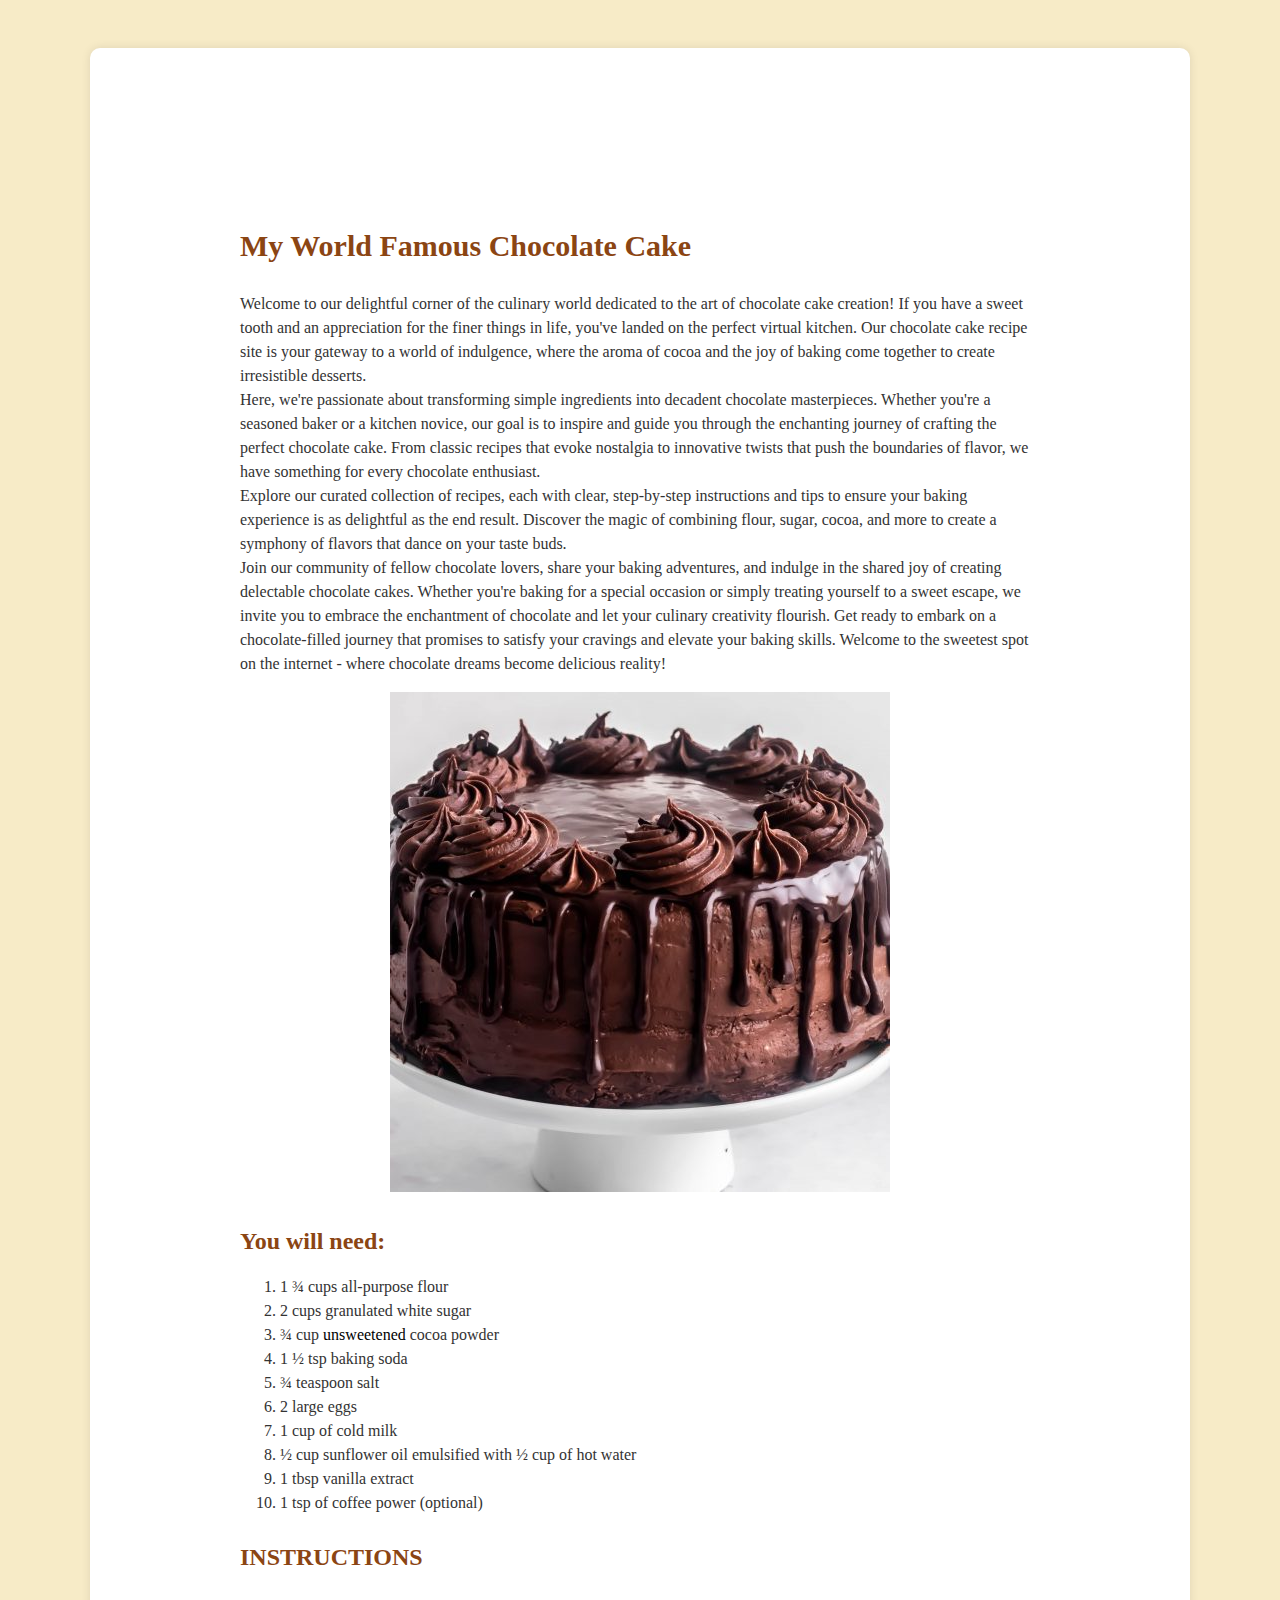
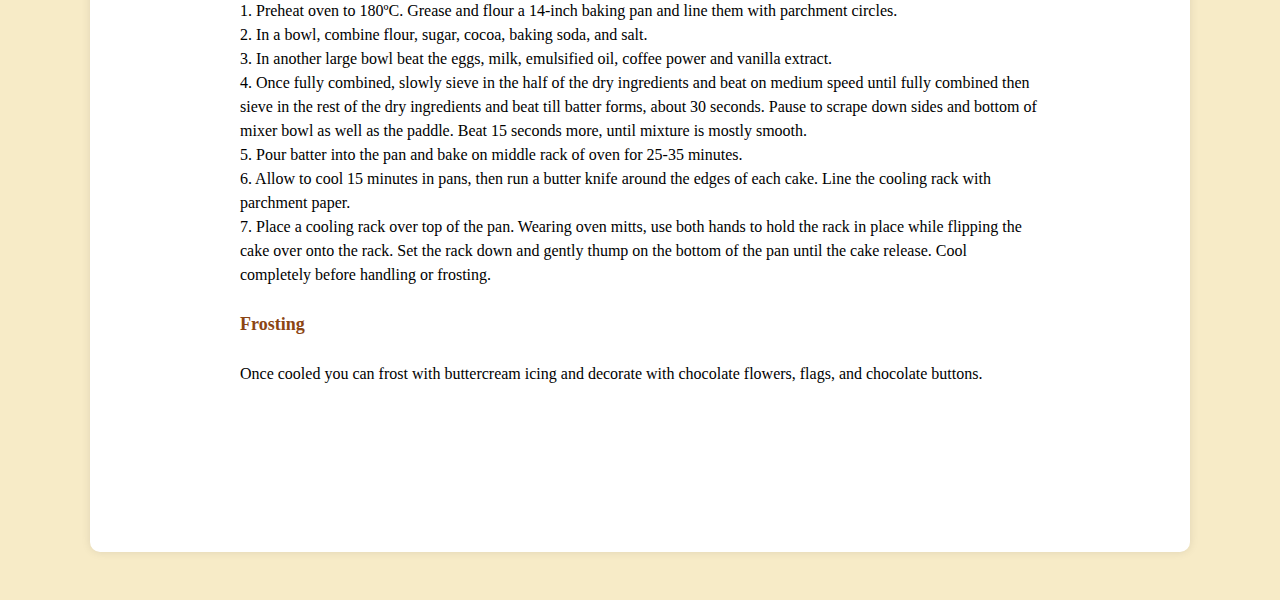
<file: index.html>
<!DOCTYPE html>
<html lang="en">
<head>
    <meta charset="UTF-8">
    <meta name="viewport" content="width=device-width, initial-scale=1.0">
    <title>Chocolate Cake Recipe</title>
    <link rel="stylesheet" href="chocolatecake.css">
</head>
<body>
    <br><br>
    <div>
    <h2>My World Famous Chocolate Cake</h2>
    <p>Welcome to our delightful corner of the culinary world dedicated to the art of chocolate cake creation! If you have a sweet tooth and an appreciation for the finer things in life, you've landed on the perfect virtual kitchen. Our chocolate cake recipe site is your gateway to a world of indulgence, where the aroma of cocoa and the joy of baking come together to create irresistible desserts.<br>
        Here, we're passionate about transforming simple ingredients into decadent chocolate masterpieces. Whether you're a seasoned baker or a kitchen novice, our goal is to inspire and guide you through the enchanting journey of crafting the perfect chocolate cake. From classic recipes that evoke nostalgia to innovative twists that push the boundaries of flavor, we have something for every chocolate enthusiast.<br>
        Explore our curated collection of recipes, each with clear, step-by-step instructions and tips to ensure your baking experience is as delightful as the end result. Discover the magic of combining flour, sugar, cocoa, and more to create a symphony of flavors that dance on your taste buds.<br>
        Join our community of fellow chocolate lovers, share your baking adventures, and indulge in the shared joy of creating delectable chocolate cakes. Whether you're baking for a special occasion or simply treating yourself to a sweet escape, we invite you to embrace the enchantment of chocolate and let your culinary creativity flourish.
        Get ready to embark on a chocolate-filled journey that promises to satisfy your cravings and elevate your baking skills. Welcome to the sweetest spot on the internet - where chocolate dreams become delicious reality!</p>
    <a href="picture.html"><center><img src="ChocolateCake.jpg"></center></a><br>
    <b>You will need:</b>
    <ol>
        <li>1 ¾ cups all-purpose flour</li>
        <li>2 cups granulated white sugar</li>
        <li>¾ cup <a href="unsweetened.html">unsweetened</a> cocoa powder</li>
        <li>1 ½ tsp baking soda</li>
        <li>¾ teaspoon salt</li>
        <li>2 large eggs</li>
        <li>1 cup of cold milk</li>
        <li>½ cup sunflower oil emulsified with ½ cup of hot water</li>
        <li>1 tbsp vanilla extract</li>
        <li>1 tsp of coffee power (optional)</li>
      </ol>
      <p>
        <h3>INSTRUCTIONS</h3> 

        1. Preheat oven to 180ºC. Grease and flour a 14-inch baking pan and line them with parchment circles.<br>
        2. In a bowl, combine flour, sugar, cocoa, baking soda, and salt. <br>
        3. In another large bowl beat the eggs, milk, emulsified oil, coffee power and vanilla extract. <br>
        4. Once fully combined, slowly sieve in the half of the dry ingredients and beat on medium speed until fully combined then sieve in the rest of the dry ingredients and beat till batter forms, about 30 seconds. Pause to scrape down sides and bottom of mixer bowl as well as the paddle. Beat 15 seconds more, until mixture is mostly smooth. <br>
        5. Pour batter into the pan and bake on middle rack of oven for 25-35 minutes. <br>
        6. Allow to cool 15 minutes in pans, then run a butter knife around the edges of each cake. Line the cooling rack with parchment paper. <br>
        7. Place a cooling rack over top of the pan. Wearing oven mitts, use both hands to hold the rack in place while flipping the cake over onto the rack. Set the rack down and gently thump on the bottom of the pan until the cake release. Cool completely before handling or frosting.
        <br>
        <h4>Frosting</h4>
        Once cooled you can frost with buttercream icing and decorate with chocolate flowers, <a href="flag.html">flags</a>, and chocolate buttons. 
    </p>
</div>
</body>
</html>
</file>
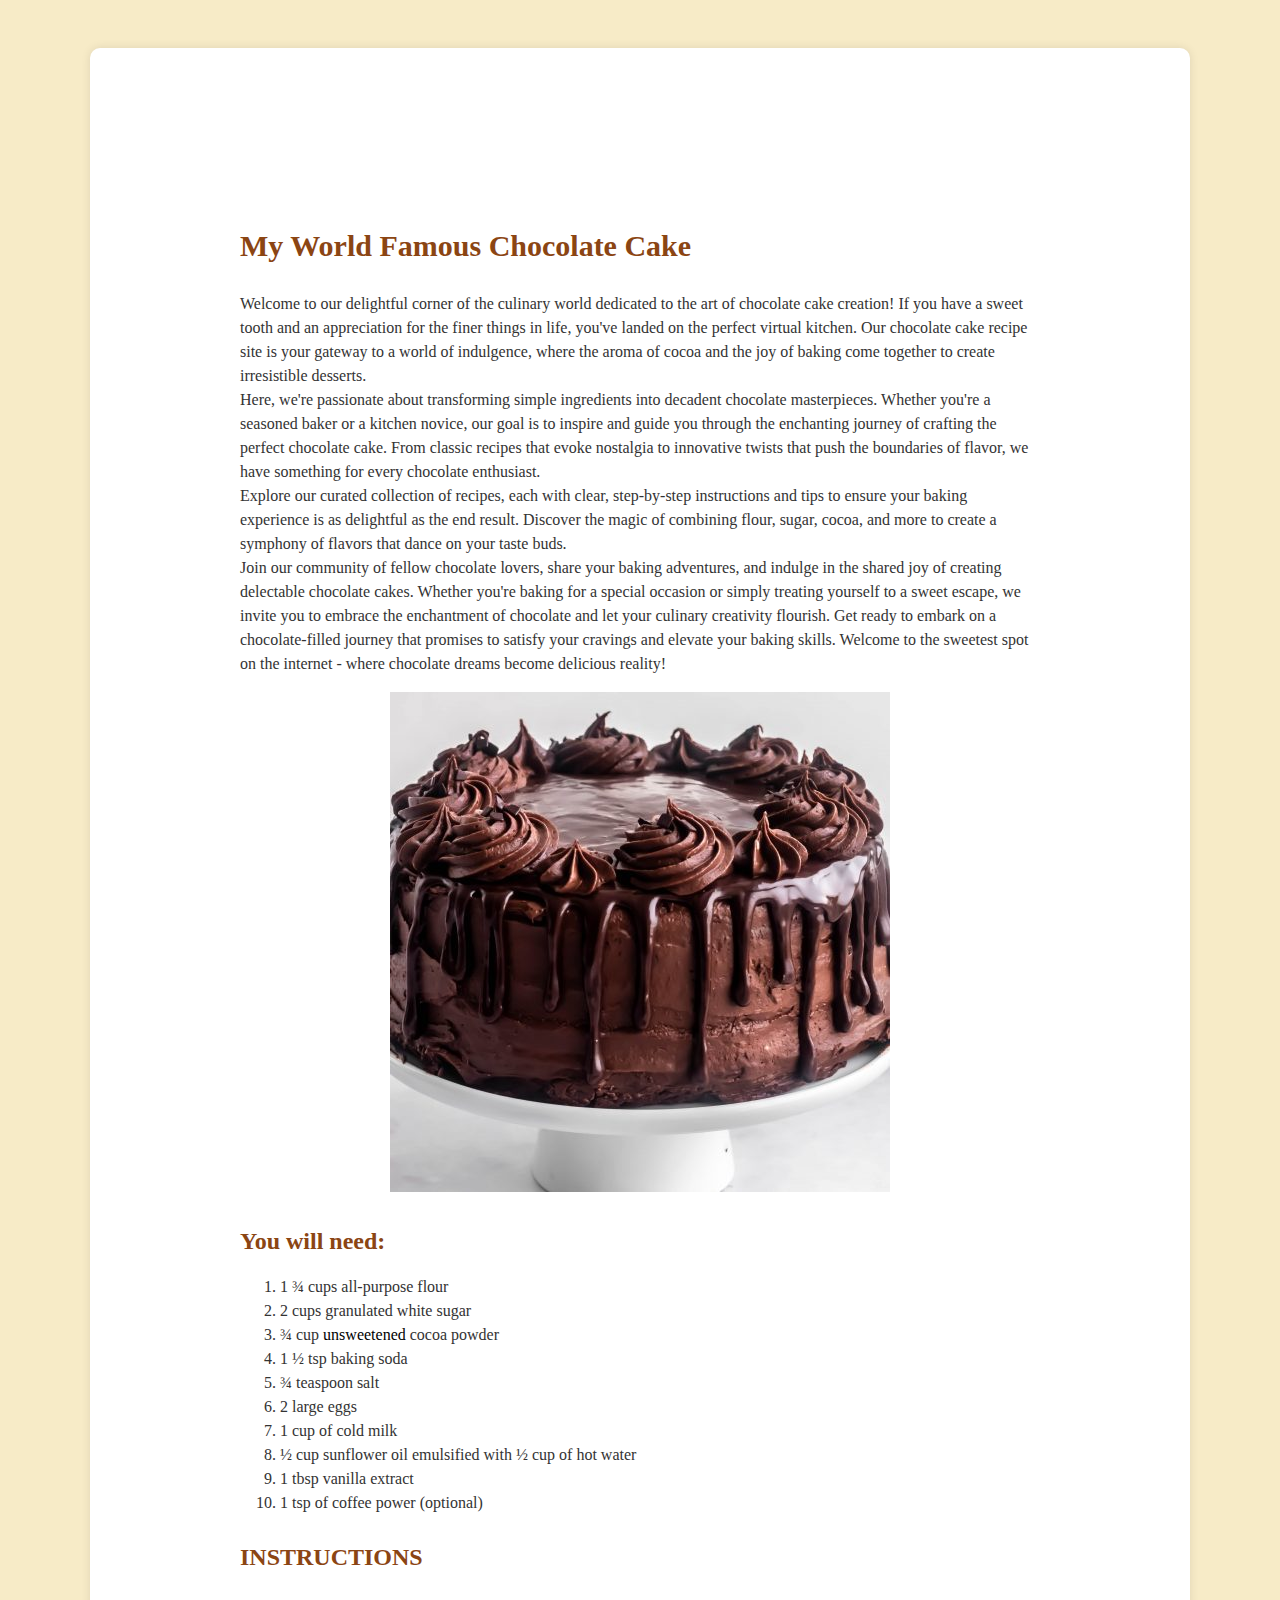
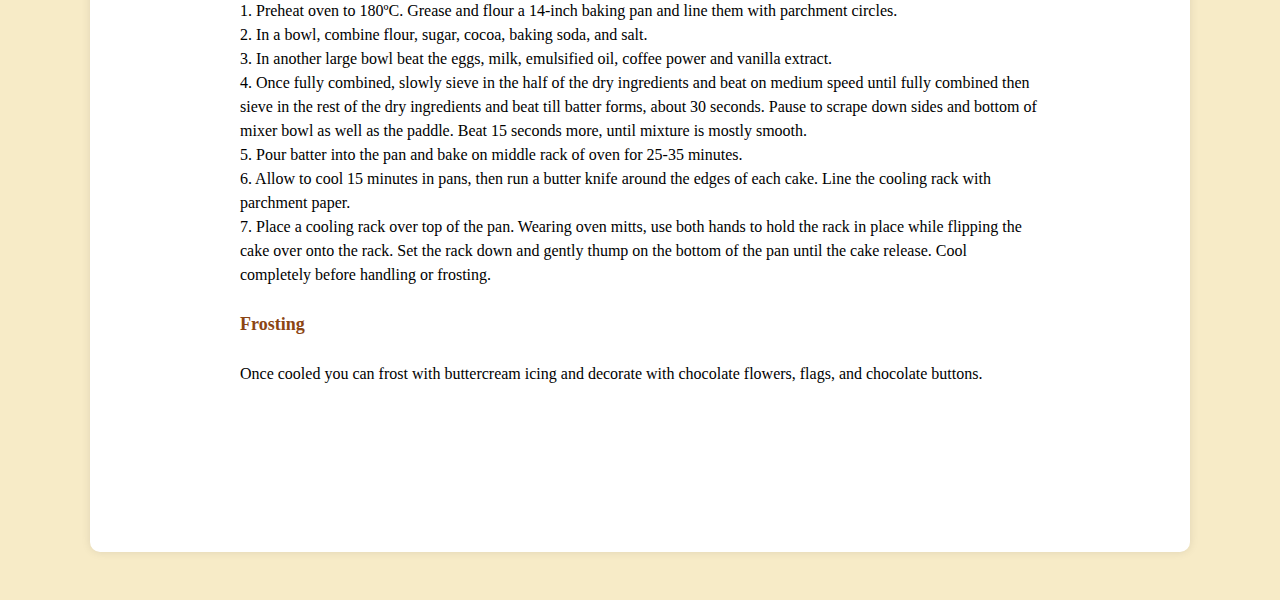
<file: ChocolateCake.html>
<!DOCTYPE html>
<html lang="en">
<head>
    <meta charset="UTF-8">
    <meta name="viewport" content="width=device-width, initial-scale=1.0">
    <title>Chocolate Cake Recipe</title>
    <link rel="stylesheet" href="chocolatecake.css">
</head>
<body>
    <br><br>
    <div>
    <h2>My World Famous Chocolate Cake</h2>
    <p>Welcome to our delightful corner of the culinary world dedicated to the art of chocolate cake creation! If you have a sweet tooth and an appreciation for the finer things in life, you've landed on the perfect virtual kitchen. Our chocolate cake recipe site is your gateway to a world of indulgence, where the aroma of cocoa and the joy of baking come together to create irresistible desserts.<br>
        Here, we're passionate about transforming simple ingredients into decadent chocolate masterpieces. Whether you're a seasoned baker or a kitchen novice, our goal is to inspire and guide you through the enchanting journey of crafting the perfect chocolate cake. From classic recipes that evoke nostalgia to innovative twists that push the boundaries of flavor, we have something for every chocolate enthusiast.<br>
        Explore our curated collection of recipes, each with clear, step-by-step instructions and tips to ensure your baking experience is as delightful as the end result. Discover the magic of combining flour, sugar, cocoa, and more to create a symphony of flavors that dance on your taste buds.<br>
        Join our community of fellow chocolate lovers, share your baking adventures, and indulge in the shared joy of creating delectable chocolate cakes. Whether you're baking for a special occasion or simply treating yourself to a sweet escape, we invite you to embrace the enchantment of chocolate and let your culinary creativity flourish.
        Get ready to embark on a chocolate-filled journey that promises to satisfy your cravings and elevate your baking skills. Welcome to the sweetest spot on the internet - where chocolate dreams become delicious reality!</p>
    <a href="picture.html"><center><img src="ChocolateCake.jpg"></center></a><br>
    <b>You will need:</b>
    <ol>
        <li>1 ¾ cups all-purpose flour</li>
        <li>2 cups granulated white sugar</li>
        <li>¾ cup <a href="unsweetened.html">unsweetened</a> cocoa powder</li>
        <li>1 ½ tsp baking soda</li>
        <li>¾ teaspoon salt</li>
        <li>2 large eggs</li>
        <li>1 cup of cold milk</li>
        <li>½ cup sunflower oil emulsified with ½ cup of hot water</li>
        <li>1 tbsp vanilla extract</li>
        <li>1 tsp of coffee power (optional)</li>
      </ol>
      <p>
        <h3>INSTRUCTIONS</h3> 

        1. Preheat oven to 180ºC. Grease and flour a 14-inch baking pan and line them with parchment circles.<br>
        2. In a bowl, combine flour, sugar, cocoa, baking soda, and salt. <br>
        3. In another large bowl beat the eggs, milk, emulsified oil, coffee power and vanilla extract. <br>
        4. Once fully combined, slowly sieve in the half of the dry ingredients and beat on medium speed until fully combined then sieve in the rest of the dry ingredients and beat till batter forms, about 30 seconds. Pause to scrape down sides and bottom of mixer bowl as well as the paddle. Beat 15 seconds more, until mixture is mostly smooth. <br>
        5. Pour batter into the pan and bake on middle rack of oven for 25-35 minutes. <br>
        6. Allow to cool 15 minutes in pans, then run a butter knife around the edges of each cake. Line the cooling rack with parchment paper. <br>
        7. Place a cooling rack over top of the pan. Wearing oven mitts, use both hands to hold the rack in place while flipping the cake over onto the rack. Set the rack down and gently thump on the bottom of the pan until the cake release. Cool completely before handling or frosting.
        <br>
        <h4>Frosting</h4>
        Once cooled you can frost with buttercream icing and decorate with chocolate flowers, <a href="flag.html">flags</a>, and chocolate buttons. 
    </p>
</div>
</body>
</html>
</file>
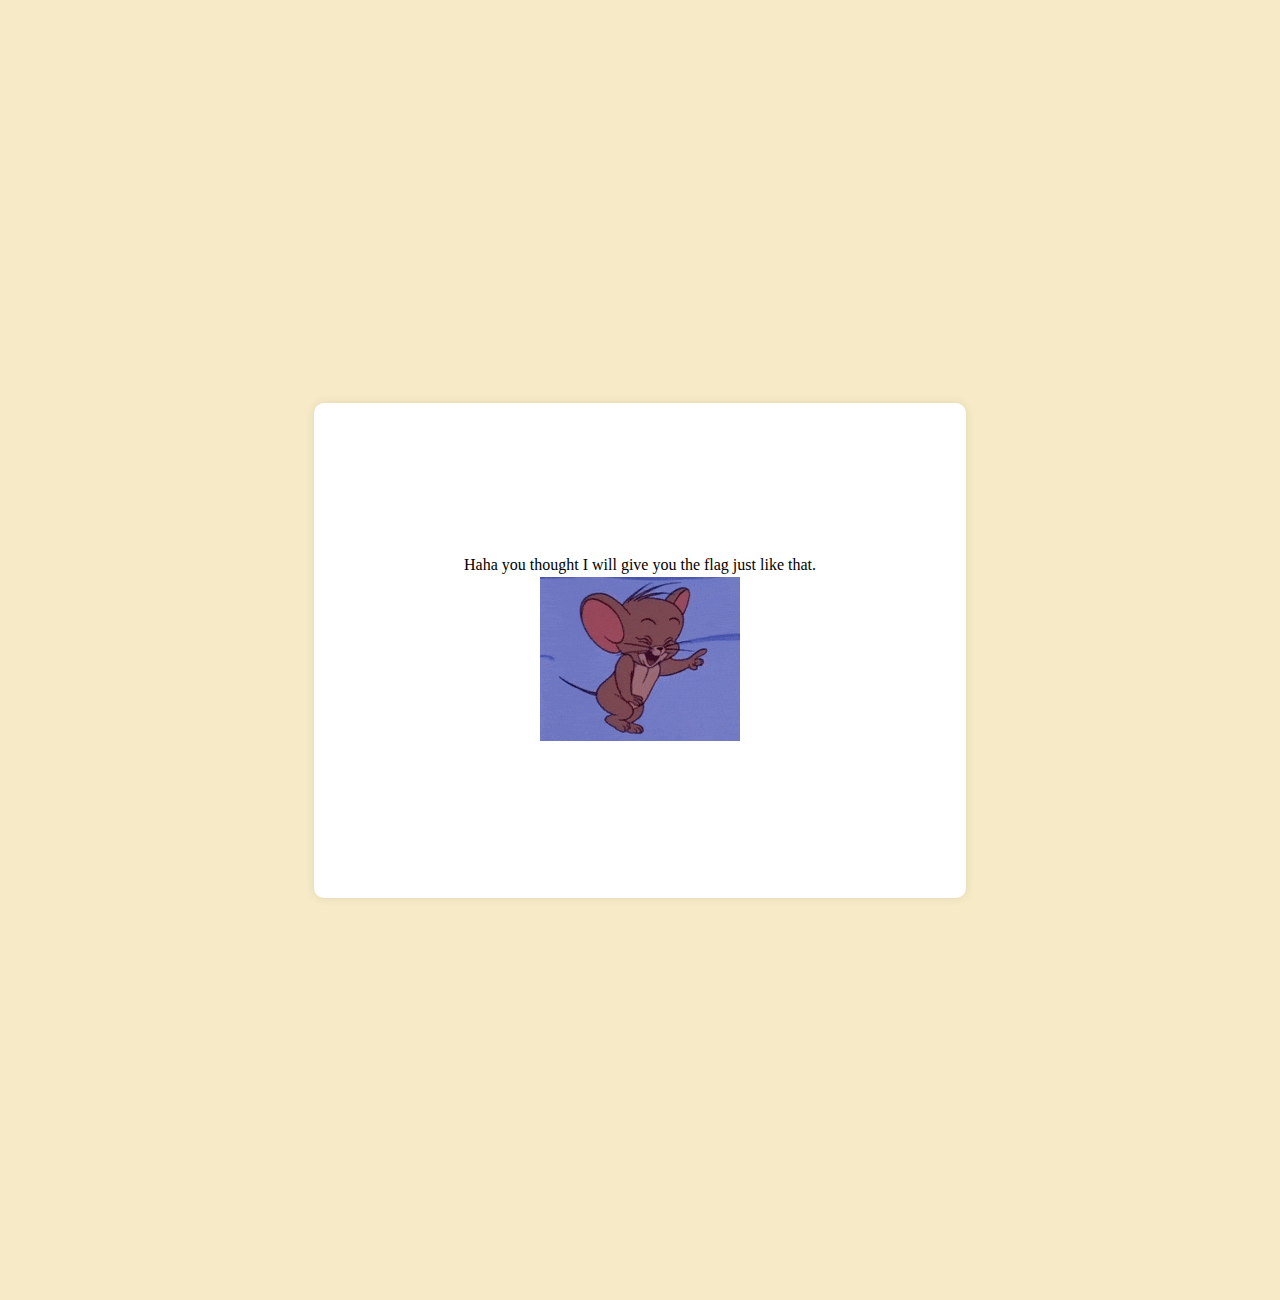
<file: flag.html>
<!DOCTYPE html>
<html lang="en">
<head>
    <meta charset="UTF-8">
    <meta name="viewport" content="width=device-width, initial-scale=1.0">
    <title>Flag</title>
    <link rel="stylesheet" href="others.css">
</head>
<body>
    <div>Haha you thought I will give you the flag just like that.<br>
        <center><img src="200w.gif" alt="Animated GIF"></center>
    </div>
     
</body>
</html>
</file>
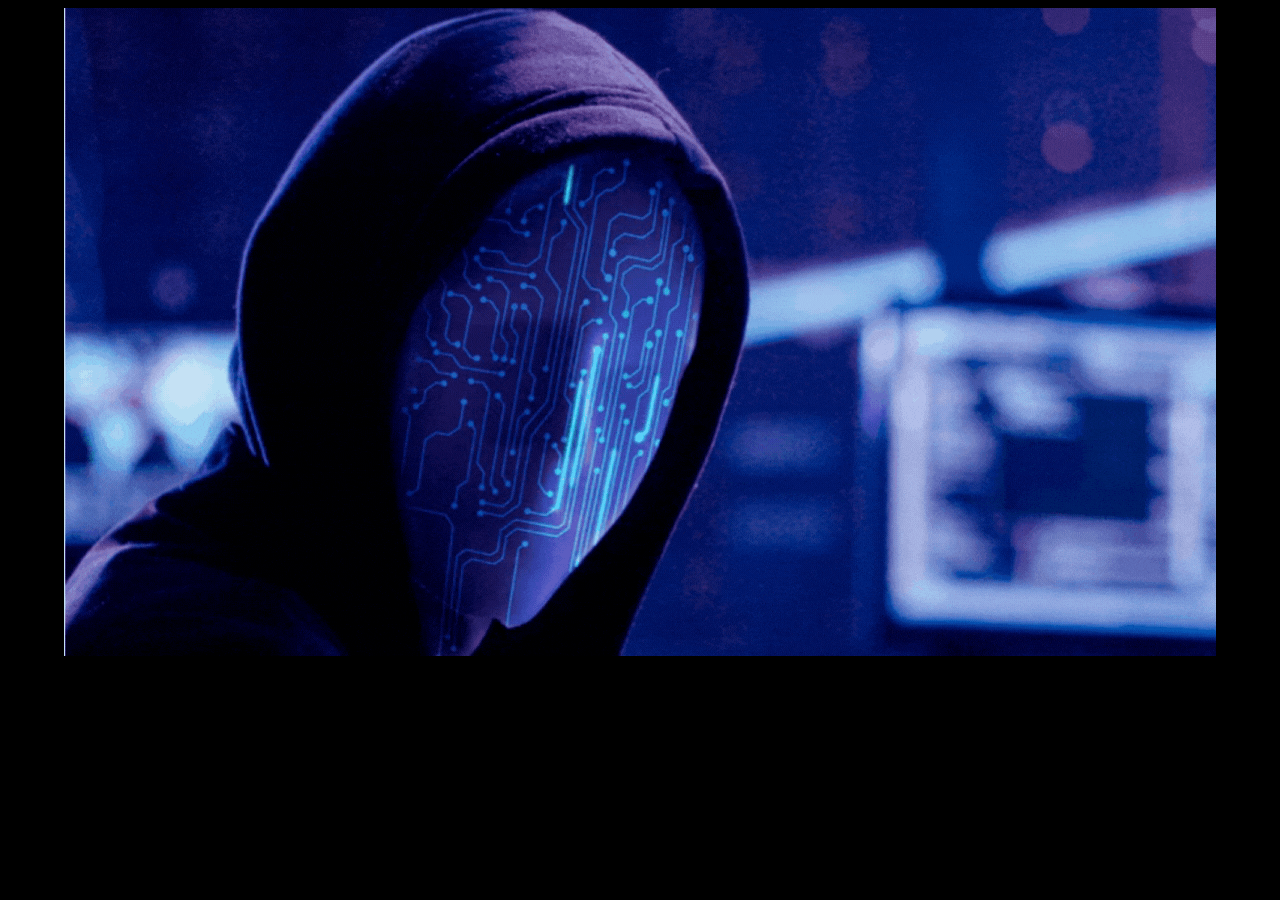
<file: uncanny.html>
<!DOCTYPE html>
<html lang="en">
<head>
    <meta charset="UTF-8">
    <meta name="viewport" content="width=device-width, initial-scale=1.0">
    <title>Uncanny</title>
</head>
<body bgcolor="black">
    <center><img src="agift.gif" alt="Animated GIF"></center>
</body>
</html>
</file>
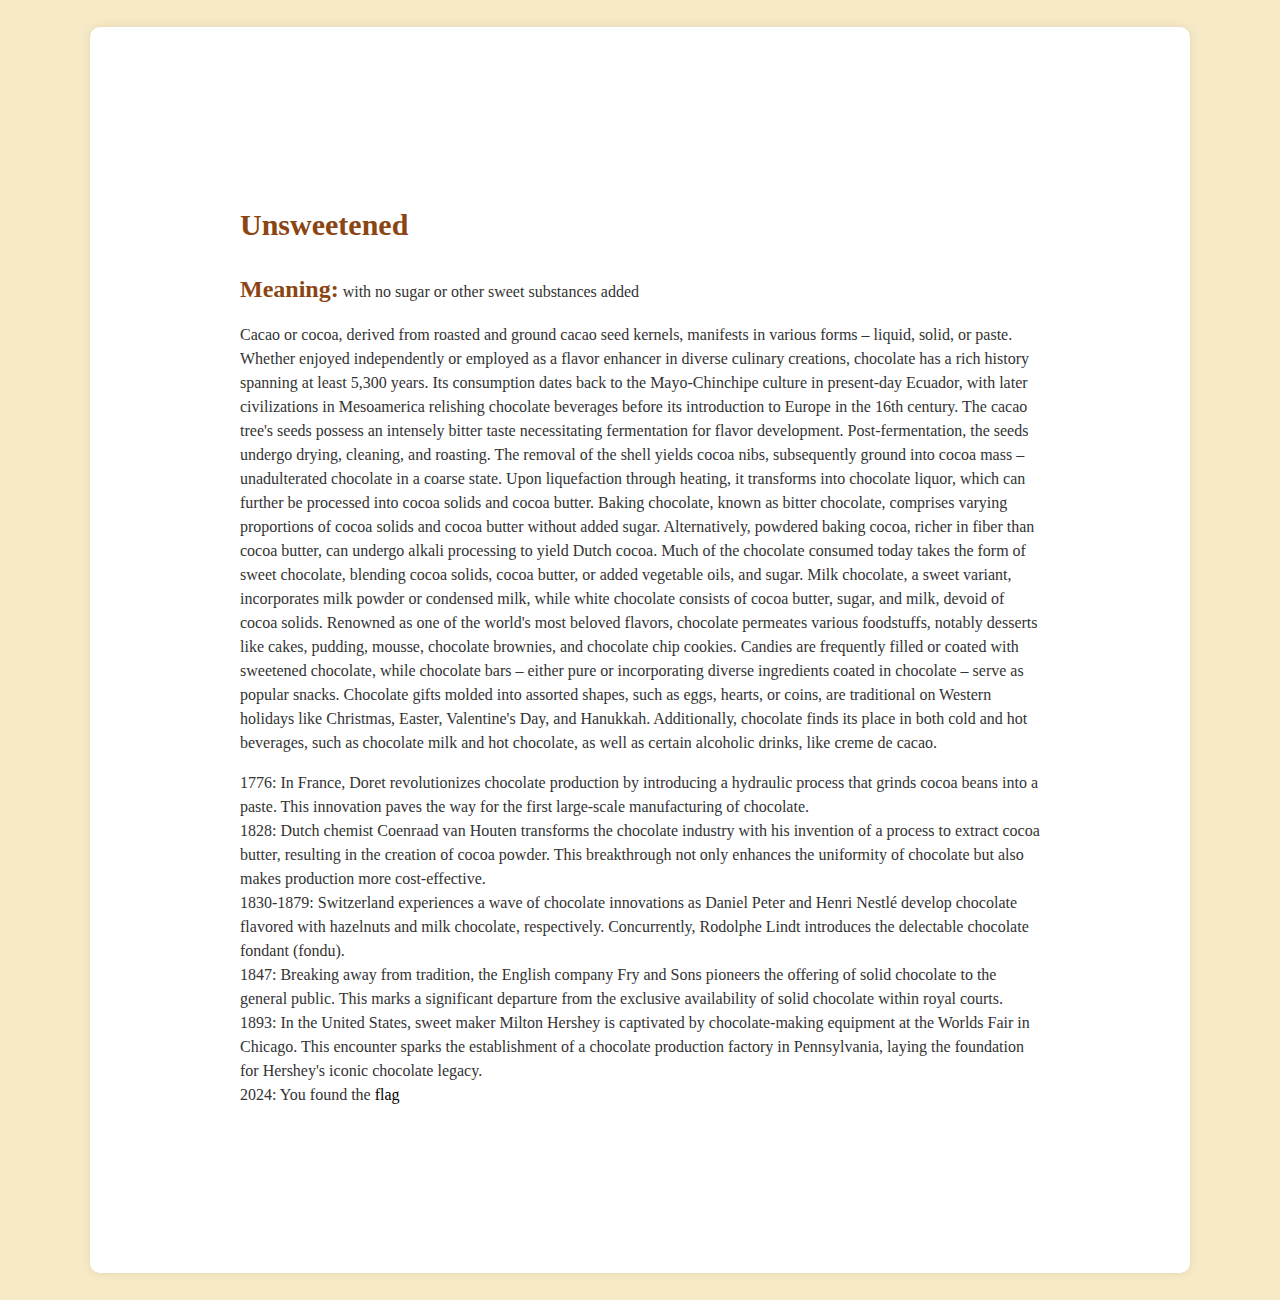
<file: unsweetened.html>
<!DOCTYPE html>
<html lang="en">
<head>
    <meta charset="UTF-8">
    <meta name="viewport" content="width=device-width, initial-scale=1.0">
    <title>Unsweetened</title>
    <link rel="stylesheet" href="others.css">
</head>
<body>
    <div>
    <h2>Unsweetened</h2>
    
    <p><b>Meaning:</b> with no sugar or other sweet substances added</p>
    <p>Cacao or cocoa, derived from roasted and ground cacao seed kernels, manifests in various forms – liquid, solid, or paste. Whether enjoyed independently or employed as a flavor enhancer in diverse culinary creations, chocolate has a rich history spanning at least 5,300 years. Its consumption dates back to the Mayo-Chinchipe culture in present-day Ecuador, with later civilizations in Mesoamerica relishing chocolate beverages before its introduction to Europe in the 16th century.

        The cacao tree's seeds possess an intensely bitter taste necessitating fermentation for flavor development. Post-fermentation, the seeds undergo drying, cleaning, and roasting. The removal of the shell yields cocoa nibs, subsequently ground into cocoa mass – unadulterated chocolate in a coarse state. Upon liquefaction through heating, it transforms into chocolate liquor, which can further be processed into cocoa solids and cocoa butter. Baking chocolate, known as bitter chocolate, comprises varying proportions of cocoa solids and cocoa butter without added sugar. Alternatively, powdered baking cocoa, richer in fiber than cocoa butter, can undergo alkali processing to yield Dutch cocoa. Much of the chocolate consumed today takes the form of sweet chocolate, blending cocoa solids, cocoa butter, or added vegetable oils, and sugar. Milk chocolate, a sweet variant, incorporates milk powder or condensed milk, while white chocolate consists of cocoa butter, sugar, and milk, devoid of cocoa solids.
        
        Renowned as one of the world's most beloved flavors, chocolate permeates various foodstuffs, notably desserts like cakes, pudding, mousse, chocolate brownies, and chocolate chip cookies. Candies are frequently filled or coated with sweetened chocolate, while chocolate bars – either pure or incorporating diverse ingredients coated in chocolate – serve as popular snacks. Chocolate gifts molded into assorted shapes, such as eggs, hearts, or coins, are traditional on Western holidays like Christmas, Easter, Valentine's Day, and Hanukkah. Additionally, chocolate finds its place in both cold and hot beverages, such as chocolate milk and hot chocolate, as well as certain alcoholic drinks, like creme de cacao.</p>
    <p>1776: In France, Doret revolutionizes chocolate production by introducing a hydraulic process that grinds cocoa beans into a paste. This innovation paves the way for the first large-scale manufacturing of chocolate.<br>

1828: Dutch chemist Coenraad van Houten transforms the chocolate industry with his invention of a process to extract cocoa butter, resulting in the creation of cocoa powder. This breakthrough not only enhances the uniformity of chocolate but also makes production more cost-effective.<br>

1830-1879: Switzerland experiences a wave of chocolate innovations as Daniel Peter and Henri Nestlé develop chocolate flavored with hazelnuts and milk chocolate, respectively. Concurrently, Rodolphe Lindt introduces the delectable chocolate fondant (fondu).<br>

1847: Breaking away from tradition, the English company Fry and Sons pioneers the offering of solid chocolate to the general public. This marks a significant departure from the exclusive availability of solid chocolate within royal courts.<br>

1893: In the United States, sweet maker Milton Hershey is captivated by chocolate-making equipment at the Worlds Fair in Chicago. This encounter sparks the establishment of a chocolate production factory in Pennsylvania, laying the foundation for Hershey's iconic chocolate legacy.<br>

2024: You found the <a href="uncanny.html">flag </a></p></div>
</body>
</html>
</file>
<file: chocolatecake.css>
body {
    margin: 100px;
    padding: 100px;
    display: flex;
    justify-content: center;
    align-items: center;
    height: 200vh;
    background-color: #f7ebc7; /* Light yellow */
}

div {
    max-width: 800px;
    background-color: #fff; /* White */
    padding: 150px;
    border-radius: 10px;
    box-shadow: 0 0 10px rgba(0, 0, 0, 0.1);
    line-height: 1.5;
    position: absolute;
}

h2 {
    color: #8B4513; /* Brown */
    font-size: 30px;
}

p {
    color: #333;
    font-size: 16px;
}

b {
    color: #8B4513; /* Brown */
    font-size: 24px;
}

ol {
    color: #333;
    font-size: 16px;
}

a {
    color: #000000; /*  */
    text-decoration: none;
    font-size: 16px;
}

a:hover {
    text-decoration: none;
}

h3 {
    color: #8B4513; /* Brown */
    font-size: 24px;
}

h4 {
    color: #8B4513; /* Brown */
    font-size: 18px;
}
</file>
<file: others.css>
body {
    margin: 100px;
    padding: 100px;
    display: flex;
    justify-content: center;
    align-items: center;
    height: 100vh;
    background-color: #f7ebc7; /* Light yellow */
}

div {
    max-width: 800px;
    background-color: #fff; /* White */
    padding: 150px;
    border-radius: 10px;
    box-shadow: 0 0 10px rgba(0, 0, 0, 0.1);
    line-height: 1.5;
    position: absolute;
}

h2 {
    color: #8B4513; /* Brown */
    font-size: 30px;
}

p {
    color: #333;
    font-size: 16px;
}

b {
    color: #8B4513; /* Brown */
    font-size: 24px;
}

ol {
    color: #333;
    font-size: 16px;
}

a {
    color: #000000; /*  */
    text-decoration: none;
    font-size: 16px;
}

a:hover {
    text-decoration: none;
}

h3 {
    color: #8B4513; /* Brown */
    font-size: 24px;
}

h4 {
    color: #8B4513; /* Brown */
    font-size: 18px;
}
</file>
